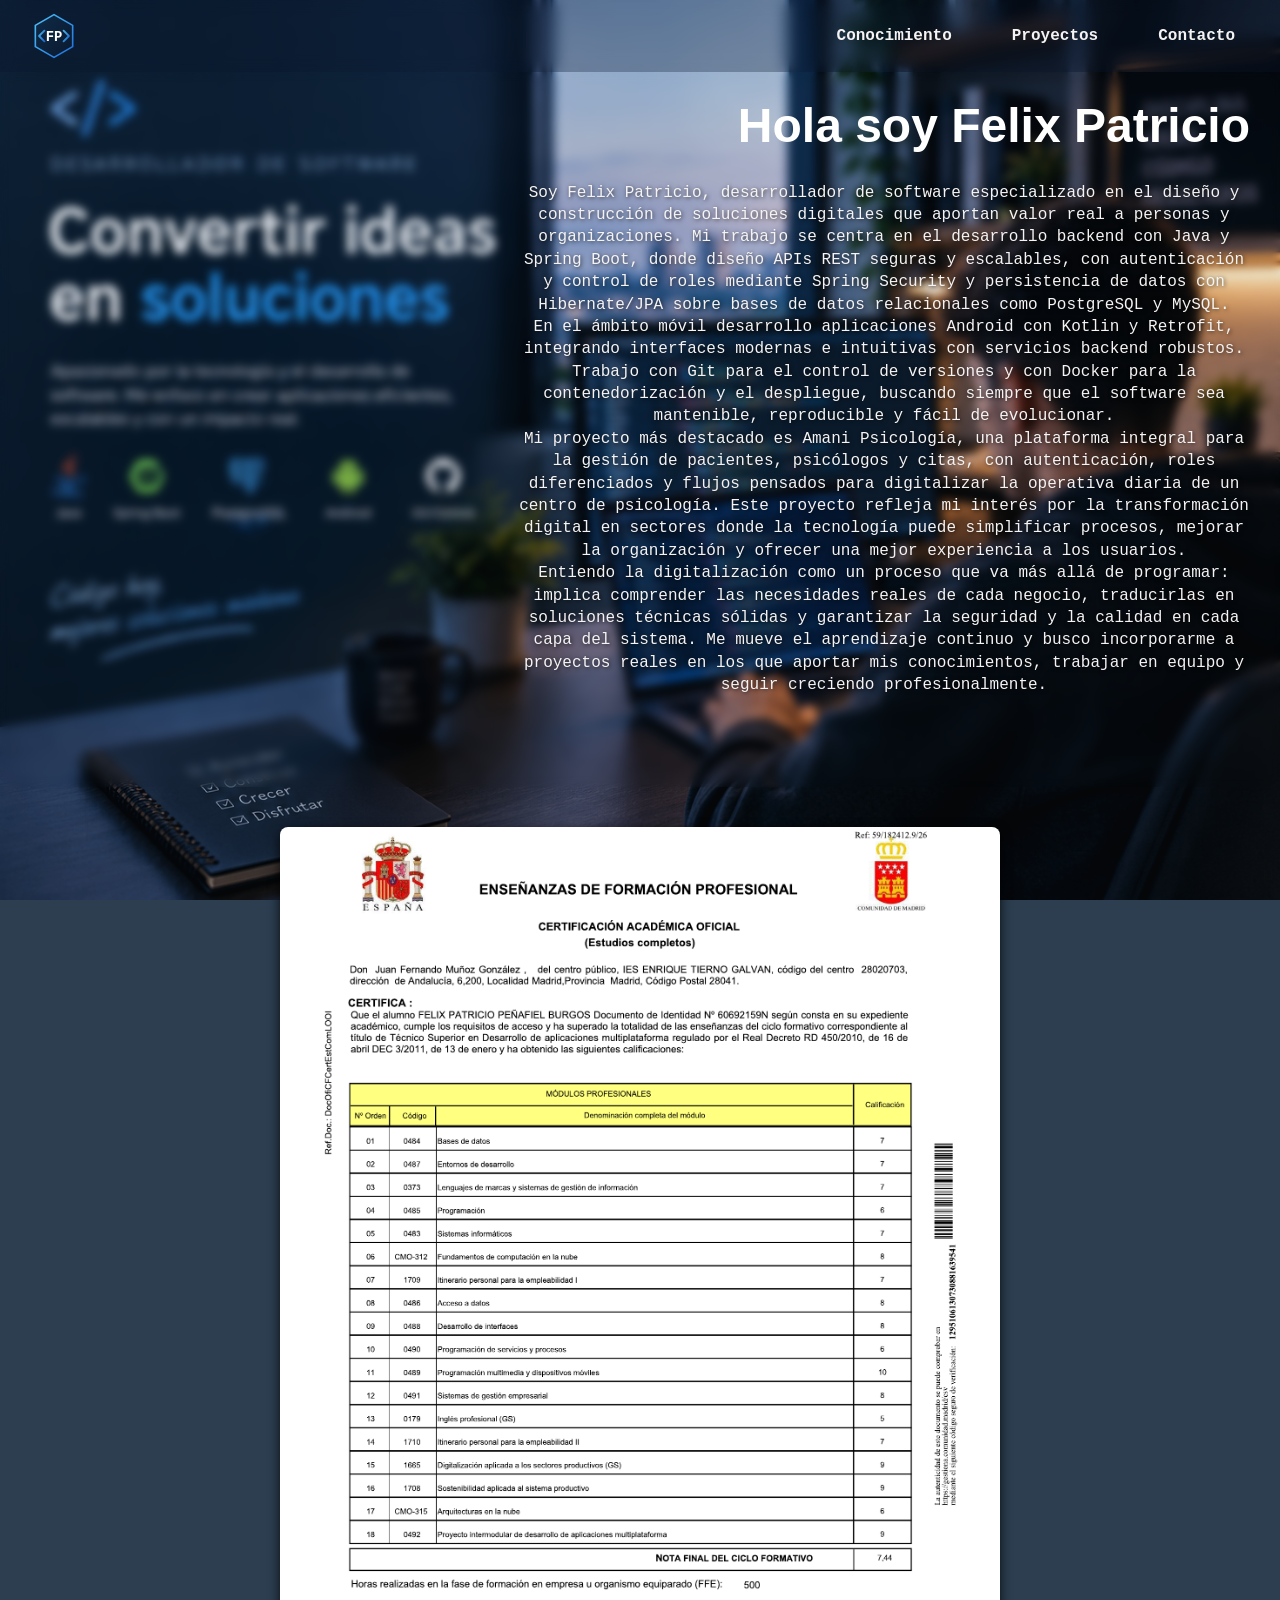
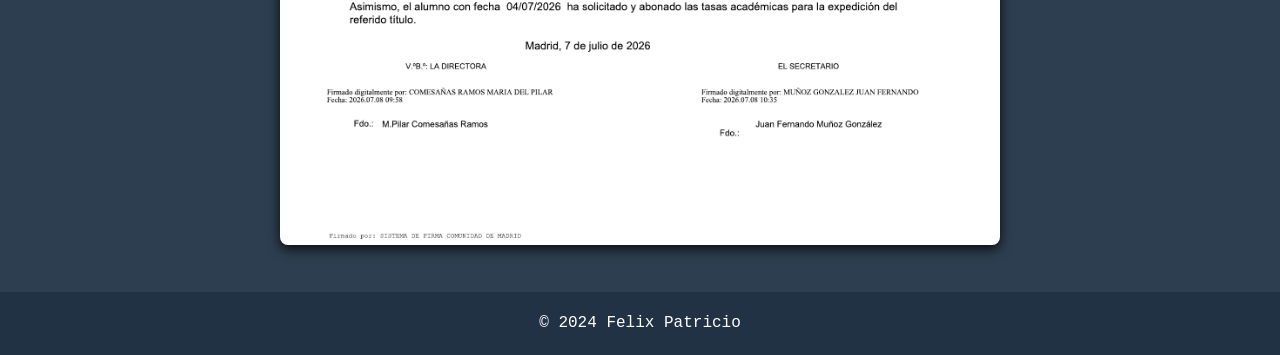
<file: index.html>
<!doctype html>
<html lang="es">
  <head>
    <meta charset="UTF-8" />
    <meta name="viewport" content="width=device-width, initial-scale=1.0" />
    <link rel="stylesheet" href="style.css" />
    <title>Portfolio</title>
  </head>

  <body>
    <header class="header-navegacion">
      <div class="logo">
        <img class="logo-img" src="img/logo-icono.svg" alt="Logo de Felix Patricio" />
      </div>
      <nav class="navegacion">
        <ul>
          <li><a href="conocimiento.html">Conocimiento</a></li>
          <li><a href="proyecto.html">Proyectos</a></li>
          <li><a href="contacto.html">Contacto</a></li>
        </ul>
    </nav>
    </header>
    
    <main class="contenido">
      <h1 class="nombre">Hola soy Felix Patricio</h1>
      <br>
      <p class="descripcion">
      Soy Felix Patricio, desarrollador de software especializado en el diseño y construcción de soluciones digitales que aportan valor real a personas y organizaciones. Mi trabajo se centra en el desarrollo backend con Java y Spring Boot, donde diseño APIs REST seguras y escalables, con autenticación y control de roles mediante Spring Security y persistencia de datos con Hibernate/JPA sobre bases de datos relacionales como PostgreSQL y MySQL.
      <br>

En el ámbito móvil desarrollo aplicaciones Android con Kotlin y Retrofit, integrando interfaces modernas e intuitivas con servicios backend robustos. Trabajo con Git para el control de versiones y con Docker para la contenedorización y el despliegue, buscando siempre que el software sea mantenible, reproducible y fácil de evolucionar.
 <br>
Mi proyecto más destacado es Amani Psicología, una plataforma integral para la gestión de pacientes, psicólogos y citas, con autenticación, roles diferenciados y flujos pensados para digitalizar la operativa diaria de un centro de psicología. Este proyecto refleja mi interés por la transformación digital en sectores donde la tecnología puede simplificar procesos, mejorar la organización y ofrecer una mejor experiencia a los usuarios.
 <br>
Entiendo la digitalización como un proceso que va más allá de programar: implica comprender las necesidades reales de cada negocio, traducirlas en soluciones técnicas sólidas y garantizar la seguridad y la calidad en cada capa del sistema. Me mueve el aprendizaje continuo y busco incorporarme a proyectos reales en los que aportar mis conocimientos, trabajar en equipo y seguir creciendo profesionalmente.
      </p>
    </main>
    <article class="footer-articulo">
        <img src="img/imgTitulo/certificacion_academica.png" alt="Titulo de certificación académica" class="footer-img" />
      </article>
    <footer class="footer">
      <p>© 2024 Felix Patricio</p>
    </footer>
  </body>
</html>
</file>
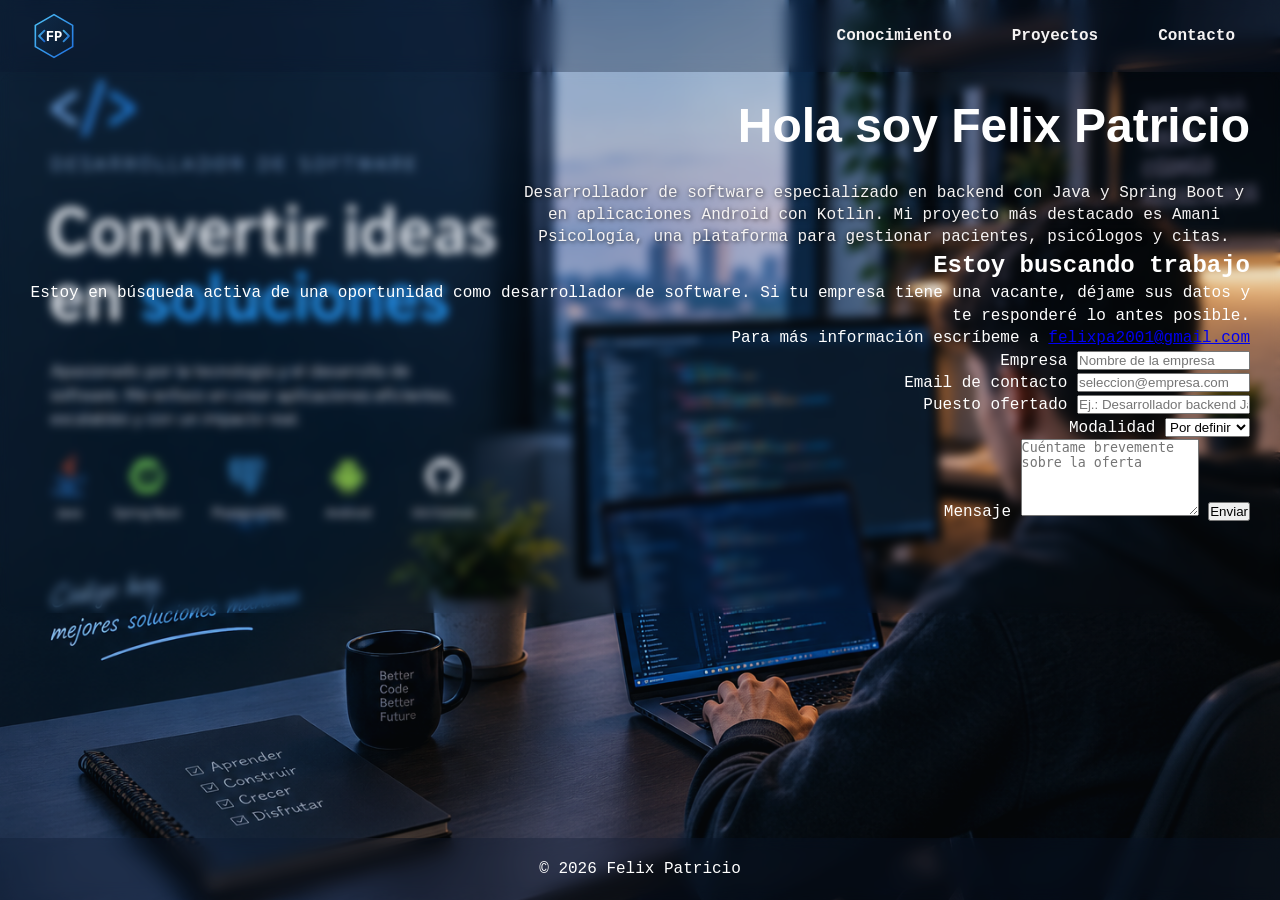
<file: contacto.html>
<!doctype html>
<html lang="es">
  <head>
    <meta charset="UTF-8" />
    <meta name="viewport" content="width=device-width, initial-scale=1.0" />
    <link rel="stylesheet" href="style.css" />
    <title>Portfolio</title>
  </head>

  <body>
    <header class="header-navegacion">
      <div class="logo">
        <img class="logo-img" src="img/logo-icono.svg" alt="Logo de Felix Patricio" />
      </div>
      <nav class="navegacion">
        <ul>
          <li><a href="conocimiento.html">Conocimiento</a></li>
          <li><a href="proyecto.html">Proyectos</a></li>
          <li><a href="#contacto">Contacto</a></li>
        </ul>
      </nav>
    </header>

    <main class="contenido">
      <h1 class="nombre">Hola soy Felix Patricio</h1>
      <br>
      <p class="descripcion">
        Desarrollador de software especializado en backend con Java y Spring Boot y en aplicaciones Android con Kotlin. Mi proyecto más destacado es Amani Psicología, una plataforma para gestionar pacientes, psicólogos y citas.
      </p>

      <!-- CONTACTO -->
      <section id="contacto" class="contacto">
        <h2 class="contacto-titulo">Estoy buscando trabajo</h2>
        <p class="contacto-texto">
          Estoy en búsqueda activa de una oportunidad como desarrollador de software.
          Si tu empresa tiene una vacante, déjame sus datos y te responderé lo antes posible.
        </p>
        <p class="contacto-texto contacto-correo">
          Para más información escríbeme a
          <a href="mailto:felixpa2001@gmail.com">felixpa2001@gmail.com</a>
        </p>

        <form id="form-contacto" class="contacto-form" action="https://formspree.io/f/xgoqkggn" method="POST">
          <div class="fila">
            <div class="campo">
              <label for="empresa">Empresa</label>
              <input type="text" id="empresa" name="empresa" placeholder="Nombre de la empresa" required />
            </div>
            <div class="campo">
              <label for="email">Email de contacto</label>
              <input type="email" id="email" name="email" placeholder="seleccion@empresa.com" required />
            </div>
          </div>

          <div class="fila">
            <div class="campo">
              <label for="puesto">Puesto ofertado</label>
              <input type="text" id="puesto" name="puesto" placeholder="Ej.: Desarrollador backend Java" />
            </div>
            <div class="campo">
              <label for="modalidad">Modalidad</label>
              <select id="modalidad" name="modalidad">
                <option>Por definir</option>
                <option>Presencial</option>
                <option>Híbrido</option>
                <option>Remoto</option>
              </select>
            </div>
          </div>

          <label for="mensaje">Mensaje</label>
          <textarea id="mensaje" name="mensaje" rows="5" placeholder="Cuéntame brevemente sobre la oferta" required></textarea>

          <input type="hidden" name="_subject" value="Nueva oferta desde tu portfolio" />
          <!-- Campo oculto anti-spam -->
          <input type="text" name="_gotcha" tabindex="-1" autocomplete="off" style="display:none" />

          <button type="submit">Enviar</button>
          <p id="form-estado" class="form-estado" role="status" aria-live="polite"></p>
        </form>
      </section>
    </main>

    <footer class="footer">
      <p>© 2026 Felix Patricio</p>
    </footer>

    <script>
      const form = document.getElementById('form-contacto');
      const estado = document.getElementById('form-estado');

      form.addEventListener('submit', async (e) => {
        e.preventDefault();
        estado.className = 'form-estado';
        estado.textContent = 'Enviando…';
        try {
          const r = await fetch(form.action, {
            method: 'POST',
            body: new FormData(form),
            headers: { Accept: 'application/json' }
          });
          if (r.ok) {
            form.reset();
            estado.classList.add('ok');
            estado.textContent = '¡Gracias! He recibido los datos y te responderé pronto.';
          } else {
            throw new Error();
          }
        } catch {
          estado.classList.add('error');
          estado.textContent = 'No se ha podido enviar. Inténtalo de nuevo en unos minutos.';
        }
      });
    </script>
  </body>
</html>
</file>
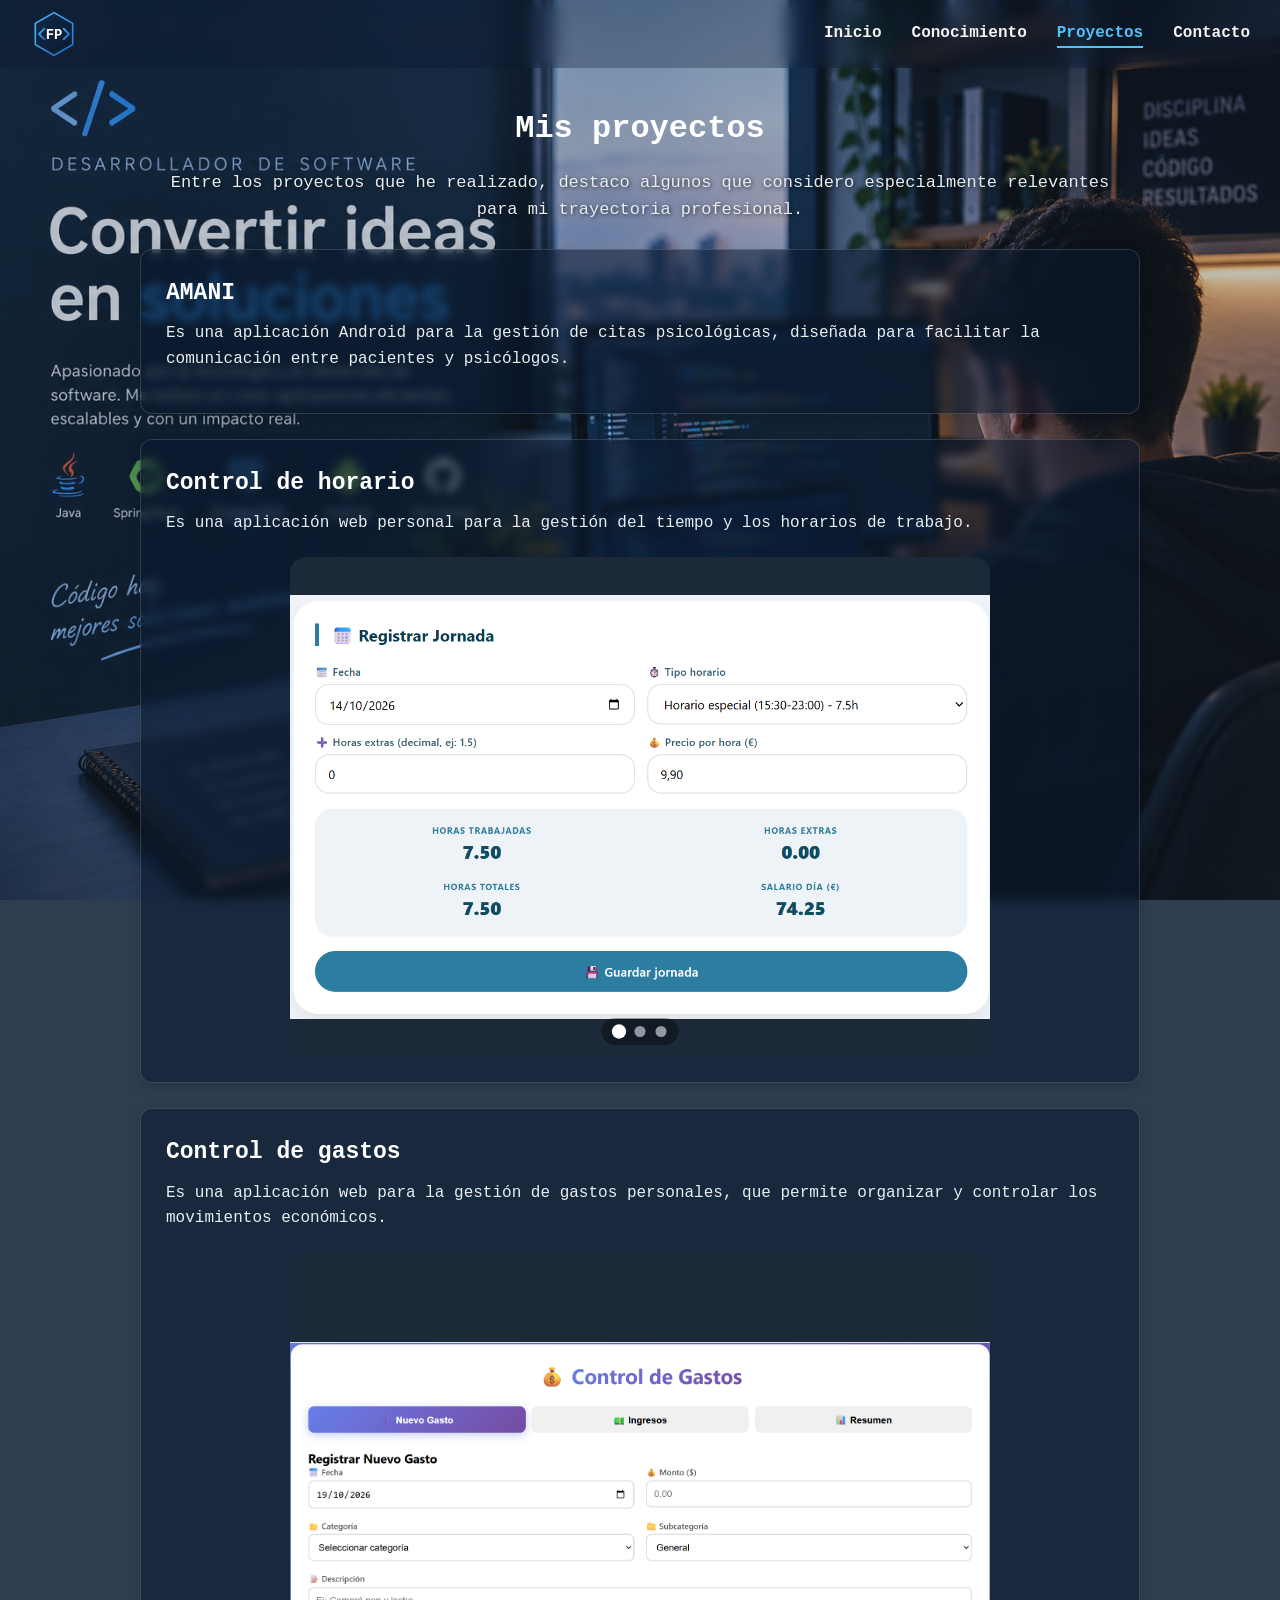
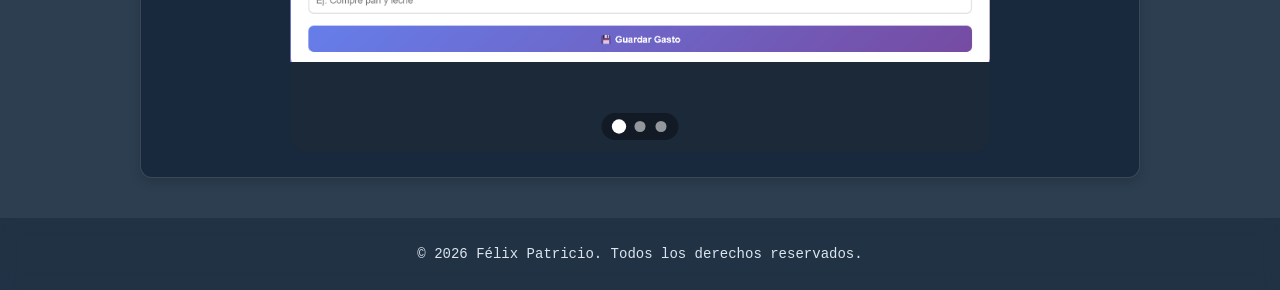
<file: proyecto.html>
<!DOCTYPE html>
<html lang="es">
<head>
    <meta charset="UTF-8">
    <meta name="viewport" content="width=device-width, initial-scale=1.0">

    <title>Proyectos | Félix Patricio</title>

    <link rel="stylesheet" href="proyecto.css">
    <script src="carrusel.js" defer></script>
</head>

<body>

    <header class="header-navegacion">
        <a class="logo" href="index.html" aria-label="Ir al inicio">
            <img
                src="img/logo-icono.svg"
                alt="Logo de Félix Patricio"
            >
        </a>

        <nav class="navegacion" aria-label="Navegación principal">
            <ul>
                <li><a href="index.html">Inicio</a></li>
                <li><a href="conocimiento.html">Conocimiento</a></li>
                <li><a href="proyectos.html" aria-current="page">Proyectos</a></li>
                <li><a href="contacto.html">Contacto</a></li>
            </ul>
        </nav>
    </header>

    <main>
        <section class="introduccion">
            <h1>Mis proyectos</h1>

            <p>
                Entre los proyectos que he realizado, destaco algunos
                que considero especialmente relevantes para mi
                trayectoria profesional.
            </p>
        </section>

        <section class="proyectos" aria-label="Lista de proyectos">

            <!-- Proyecto AMANI -->
            <article class="proyecto">
                <h2>AMANI</h2>

                <p>
                    Es una aplicación Android para la gestión de
                    citas psicológicas, diseñada para facilitar
                    la comunicación entre pacientes y psicólogos.
                </p>
            </article>

            <!-- Proyecto Control de horario -->
            <article class="proyecto">
                <h2>Control de horario</h2>

                <p>
                    Es una aplicación web personal para la gestión
                    del tiempo y los horarios de trabajo.
                </p>

                <div class="proyect2" data-carrusel>

                    <img
                        class="imagen-proyecto activa"
                        src="img/controlHorario/img1.png"
                        alt="Control de horario: vista principal"
                    >

                    <img
                        class="imagen-proyecto"
                        src="img/controlHorario/img2.png"
                        alt="Control de horario: segunda vista"
                    >

                    <img
                        class="imagen-proyecto"
                        src="img/controlHorario/img3.png"
                        alt="Control de horario: tercera vista"
                    >

                </div>
            </article>

            <!-- Proyecto Control de gastos -->
            <article class="proyecto">
                <h2>Control de gastos</h2>

                <p>
                    Es una aplicación web para la gestión de gastos
                    personales, que permite organizar y controlar
                    los movimientos económicos.
                </p>
                <div class="proyect2" data-carrusel>

                    <img
                        class="imagen-proyecto activa"
                        src="img/controlGastos/img1.png"
                        alt="Control de gastos: vista principal"
                    >

                    <img
                        class="imagen-proyecto"
                        src="img/controlGastos/img2.png"
                        alt="Control de gastos: segunda vista"
                    >

                    <img
                        class="imagen-proyecto"
                        src="img/controlGastos/img3.png"
                        alt="Control de gastos: tercera vista"
                    >
                </div>
            </article>

        </section>
    </main>

    <footer id="contacto">
        <p>© 2026 Félix Patricio. Todos los derechos reservados.</p>
    </footer>

</body>
</html>
</file>
<file: style.css>
* {
    margin: 0;
    padding: 0;
    box-sizing: border-box;
}

body {
    font-family: 'Courier New', Courier, monospace;
    background-color: #2c3e50;   /* color base oscuro para que el texto blanco resalte */
    color: #ffffff;              /* TEXTO BLANCO */
    line-height: 1.4;
    min-height: 100vh;
    position: relative;
    overflow-x: hidden;
}

.logo-img {
    height: 48px;
    width: auto;
    display: block;
}
/* IMAGEN DE FONDO CON OPACIDAD usando pseudo-elemento */
body::before {
    content: "";
    position: fixed;
    top: 0;
    left: 0;
    width: 100%;
    height: 100%;
    background-image: url('./img/profile.png');
    background-repeat: no-repeat;
    background-position: center;
    background-size: cover;
    opacity: 0.9;                /* AQUÍ CONTROLAS LA OPACIDAD (0.0 a 1.0) */
    z-index: -1;                 /* se queda detrás del contenido */
}

/* Navegacion barra superior */
.header-navegacion {
    background-color: rgba(10, 25, 47, 0.30);  /* azul oscuro parecido a tu imagen; baja el último número para más transparencia */
    backdrop-filter: blur(8px);                 /* efecto cristal: difumina la imagen detrás */
    -webkit-backdrop-filter: blur(3px);         /* compatibilidad con Safari */
    padding: 12px 30px;
    width: 100%;
    position: sticky;                           /* se queda arriba al hacer scroll */
    top: 0;
    z-index: 1000;                              /* aquí, en el header, no en el ul */
    display: flex;
    align-items: center;
    justify-content: space-between;
}

.navegacion ul { 
    list-style: none;
    display: flex;
    gap: 30px;
}

.navegacion li {
    margin: 0 15px;
}

.navegacion a {
    color: #f5f3f3;
    text-decoration: none;
    font-weight: bold;
    font-size: 16px;
}

.navegacion a:hover {
    color: #16698d;
    text-decoration: underline;
}

.nombre {
    font-size: 3em;
    font-family: 'Poppins', sans-serif;
   /* text-shadow: 2px 2px 8px rgba(0, 0, 0, 0.8);  sombra para que resalte */
}

/* CONTENEDOR DEL TEXTO */
.contenido {
    max-width: 100%;
    margin: 0 auto;
    padding: 20px 30px 90px;
    align-items: center;
    text-align: right;
    /*background-color: rgba(0, 0, 0, 0.35); capa oscura semitransparente detrás del texto */
    border-radius: 15px;
     backdrop-filter: blur(5px);        /*    efecto cristal, opcional */
    background-color: transparent; /* fondo transparente para que se vea la imagen */
}
.descripcion {
    width: 60%;
    margin-left: auto;
    text-align: center;
    font-size: 16px;
    color: #f5f3f3;               /* TEXTO BLANCO */
    text-shadow: 1px 1px 4px rgba(0, 0, 0, 0.7); /* sombra para legibilidad */
}

/* RESPONSIVE */
@media (max-width: 768px) {
    .nombre {
        font-size: 2em;
    }
    .contenido {
        padding: 20px;
        margin: 10px;
    }
    .descripcion {
        text-align: left;
    } 
}

.footer-articulo {
    text-align: center;
    margin-top: 20px;
    padding: 20px 30px 110px;   /* el espacio inferior evita que el footer tape la imagen */
    width: 100%;
}

.footer-img {
    display: block;
    margin: 0 auto;
    width: min(90%, 720px);     /* ancho cómodo de lectura */
    height: auto;               /* mantiene la proporción del documento */
    border-radius: 8px;
    box-shadow: 0 4px 12px rgba(0, 0, 0, 0.8);
    transition: transform 0.3s ease;
}

.footer-img:hover {
    transform: scale(1.02);
}

@media (max-width: 768px) {
    .footer-img {
        width: 100%;
    }
}

.footer{
    background-color: rgba(10, 25, 47, 0.30);  /* azul oscuro parecido a tu imagen; baja el último número para más transparencia */
    backdrop-filter: blur(8px);                 /* efecto cristal: difumina la imagen detrás */
    -webkit-backdrop-filter: blur(8px);         /* compatibilidad con Safari */
    padding: 20px;
    width: 100%;
    position: absolute;  /* se queda al final del contenido */
    bottom: 0;
    z-index: 1000; /* aquí, en el footer, no en el ul */
    text-align: center;
}
.footer p:hover {
    color: #c61b1b;
    font-size: 14px;
    font-weight: bold;
    font-size: 16px;
}
</file>
<file: proyecto.css>
/* =========================
   CONFIGURACIÓN GENERAL
========================= */

* {
    margin: 0;
    padding: 0;
    box-sizing: border-box;
}

html {
    scroll-behavior: smooth;
}

body {
    font-family: 'Courier New', Courier, monospace;
    background-color: #2c3e50;
    color: #ffffff;
    line-height: 1.6;
    min-height: 100vh;
    position: relative;
    overflow-x: hidden;
}

/* IMAGEN DE FONDO (igual que en el index) */
body::before {
    content: "";
    position: fixed;
    top: 0;
    left: 0;
    width: 100%;
    height: 100%;
    background-image: url('./img/profile.png');
    background-repeat: no-repeat;
    background-position: center;
    background-size: cover;
    opacity: 0.7;
    z-index: -1;
}

/* =========================
   CABECERA Y NAVEGACIÓN
========================= */

.header-navegacion {
    background-color: rgba(10, 25, 47, 0.30);
    backdrop-filter: blur(9px);
    -webkit-backdrop-filter: blur(8px);

    padding: 10px 30px;
    width: 100%;

    position: sticky;
    top: 0;
    z-index: 1000;

    display: flex;
    align-items: center;
    justify-content: space-between;
    gap: 20px;
}

.logo {
    display: inline-flex;
    align-items: center;
    text-decoration: none;
}

.logo img {
    height: 48px;
    width: auto;
    display: block;
}

.navegacion ul {
    list-style: none;
    display: flex;
    align-items: center;
    gap: 30px;
}

.navegacion li {
    margin: 0;
}

.navegacion a {
    color: #f5f3f3;
    text-decoration: none;
    font-weight: bold;
    font-size: 16px;
    padding-bottom: 4px;
    border-bottom: 2px solid transparent;
    transition: color 0.2s, border-color 0.2s;
}

.navegacion a:hover,
.navegacion a[aria-current="page"] {
    color: #4fc3f7;
    border-bottom-color: #4fc3f7;
}

/* =========================
   INTRODUCCIÓN
========================= */

.introduccion {
    max-width: 1000px;
    margin: 35px auto 25px;
    padding: 0 25px;
    text-align: center;
}

.introduccion h1 {
    font-size: 32px;
    margin-bottom: 15px;
    color: #ffffff;
}

.introduccion p {
    font-size: 17px;
    color: #e6edf3;
    text-shadow: 1px 1px 4px rgba(0, 0, 0, 0.7);
}

/* =========================
   LISTA DE PROYECTOS
========================= */

.proyectos {
    width: min(1000px, 92%);
    margin: 0 auto 40px;
    display: grid;
    grid-template-columns: 1fr;
    gap: 25px;
}

.proyecto {
    min-width: 0;
    padding: 25px;

    background-color: rgba(10, 25, 47, 0.55);
    backdrop-filter: blur(5px);
    -webkit-backdrop-filter: blur(5px);
    border: 1px solid rgba(255, 255, 255, 0.15);
    border-radius: 12px;

    box-shadow: 0 4px 12px rgba(0, 0, 0, 0.15);
}

.proyecto h2 {
    font-size: 23px;
    margin-bottom: 10px;
    color: #ffffff;
}

.proyecto p {
    font-size: 16px;
    color: #e9eef3;
    margin-bottom: 15px;
}

/* =========================
   CARRUSEL
========================= */

.proyect2 {
    position: relative;

    width: 700px;
    max-width: 100%;
    aspect-ratio: 7 / 5;

    margin: 20px auto 0;
    overflow: hidden;

    border-radius: 16px;
    background-color: #1b2938;
    isolation: isolate;
}

.proyect2 .imagen-proyecto {
    position: absolute;
    inset: 0;

    display: block;
    width: 100%;
    height: 100%;

    object-fit: contain;
    object-position: center;

    opacity: 0;
    z-index: 0;

    transition: opacity 0.8s ease-in-out;
    pointer-events: none;
}

.proyect2 .imagen-proyecto.activa {
    opacity: 1;
    z-index: 1;
}

/* =========================
   INDICADORES DEL CARRUSEL
========================= */

.carrusel-indicadores {
    position: absolute;
    bottom: 12px;
    left: 50%;

    transform: translateX(-50%);
    z-index: 2;

    display: flex;
    align-items: center;
    justify-content: center;
    gap: 10px;

    padding: 8px 12px;
    border-radius: 20px;
    background-color: rgba(0, 0, 0, 0.35);
}

.carrusel-indicadores button {
    width: 11px;
    height: 11px;
    padding: 0;

    border: none;
    border-radius: 50%;

    background-color: rgba(255, 255, 255, 0.55);
    cursor: pointer;

    transition:
        background-color 0.3s ease,
        transform 0.3s ease;
}

.carrusel-indicadores button:hover {
    background-color: #ffffff;
}

.carrusel-indicadores button.activo {
    background-color: #ffffff;
    transform: scale(1.3);
}

.carrusel-indicadores button:focus-visible {
    outline: 2px solid #71c7ec;
    outline-offset: 4px;
}

/* =========================
   PIE DE PÁGINA
========================= */

footer {
    padding: 25px 15px;
    text-align: center;

    background-color: rgba(10, 25, 47, 0.30);
    backdrop-filter: blur(8px);
    -webkit-backdrop-filter: blur(8px);
    color: #dce5ee;
    font-size: 14px;
}

/* =========================
   DISEÑO RESPONSIVE
========================= */

@media (max-width: 600px) {
    .header-navegacion {
        padding: 12px 15px;
        flex-direction: column;
        gap: 12px;
    }

    .navegacion ul {
        flex-wrap: wrap;
        justify-content: center;
        gap: 12px 18px;
    }

    .navegacion a {
        font-size: 14px;
    }

    .introduccion {
        margin-top: 25px;
    }

    .introduccion h1 {
        font-size: 26px;
    }

    .introduccion p {
        font-size: 15px;
    }

    .proyectos {
        width: 94%;
    }

    .proyecto {
        padding: 16px;
    }

    .proyecto h2 {
        font-size: 20px;
    }

    .proyect2 {
        border-radius: 10px;
    }
}

/* =========================
   ACCESIBILIDAD
========================= */

@media (prefers-reduced-motion: reduce) {
    html {
        scroll-behavior: auto;
    }

    .proyect2 .imagen-proyecto {
        transition: none;
    }

    .navegacion a,
    .carrusel-indicadores button {
        transition: none;
    }
}
</file>
